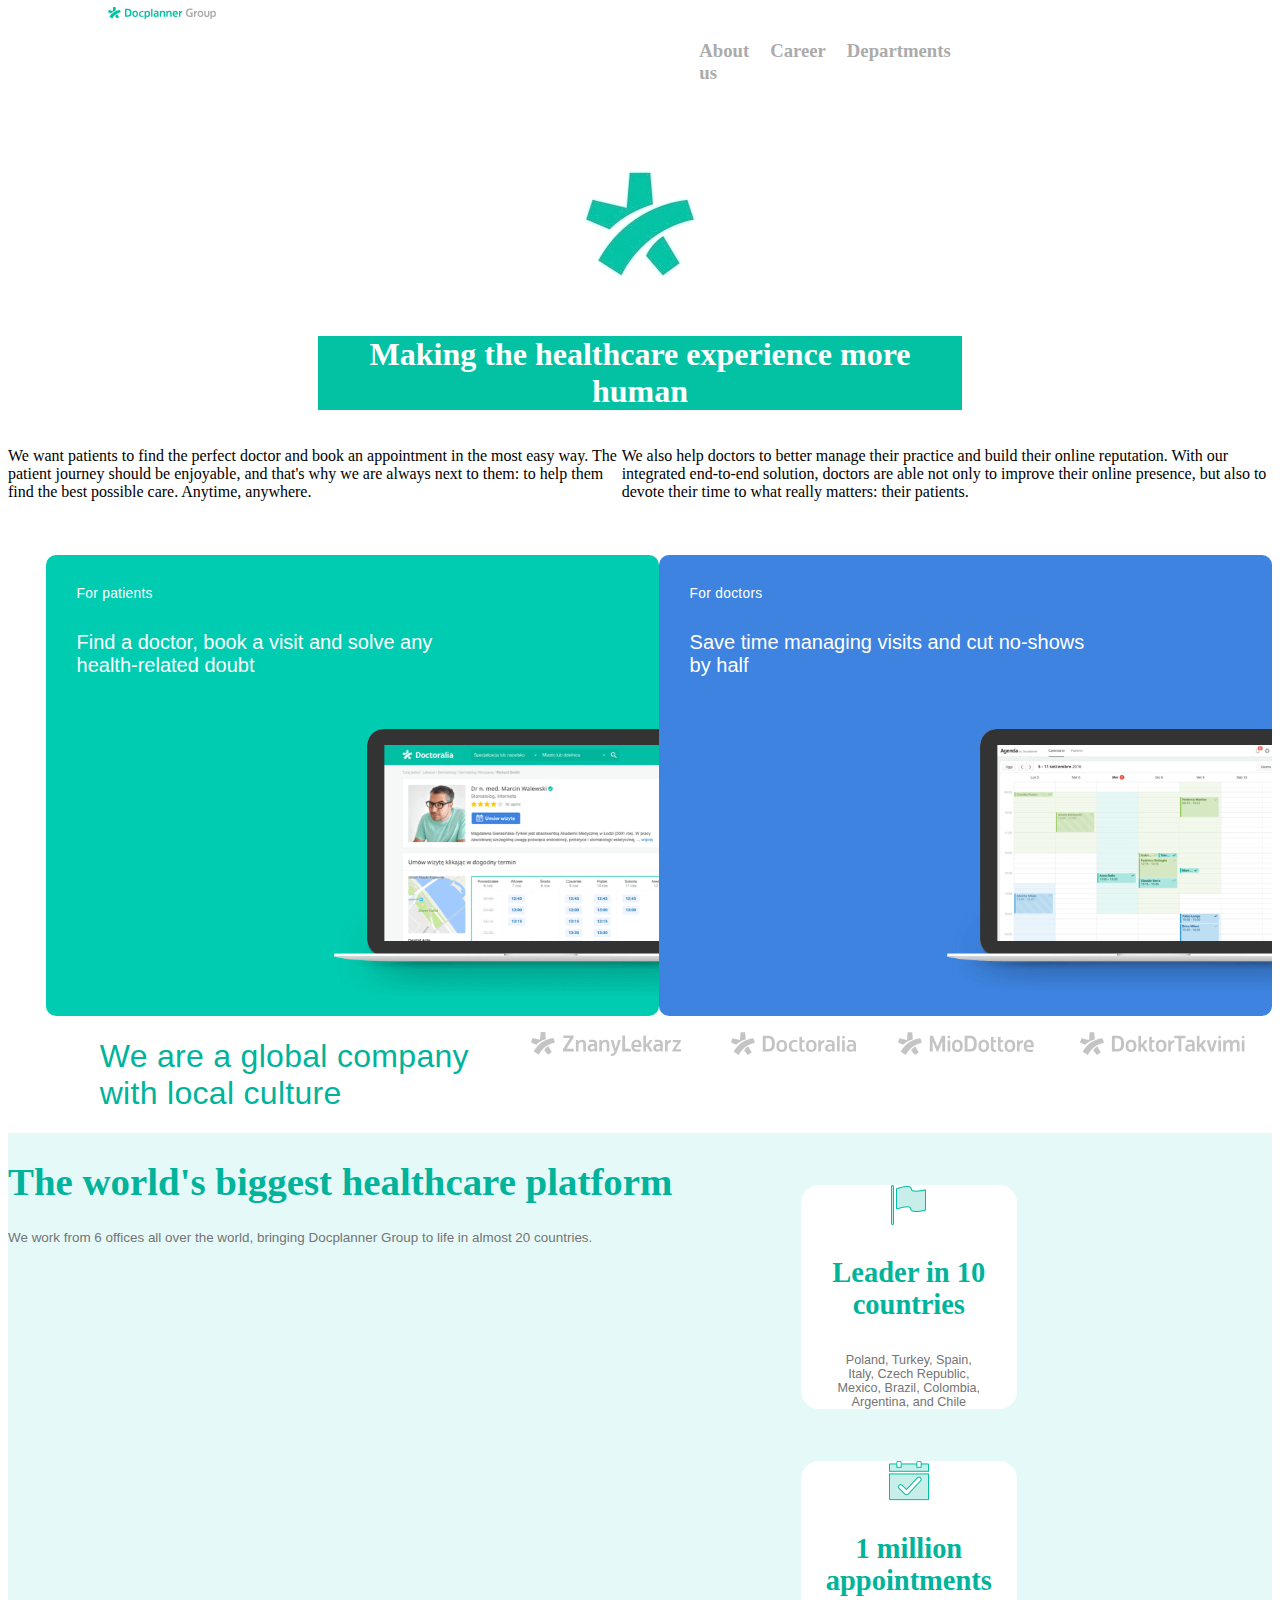
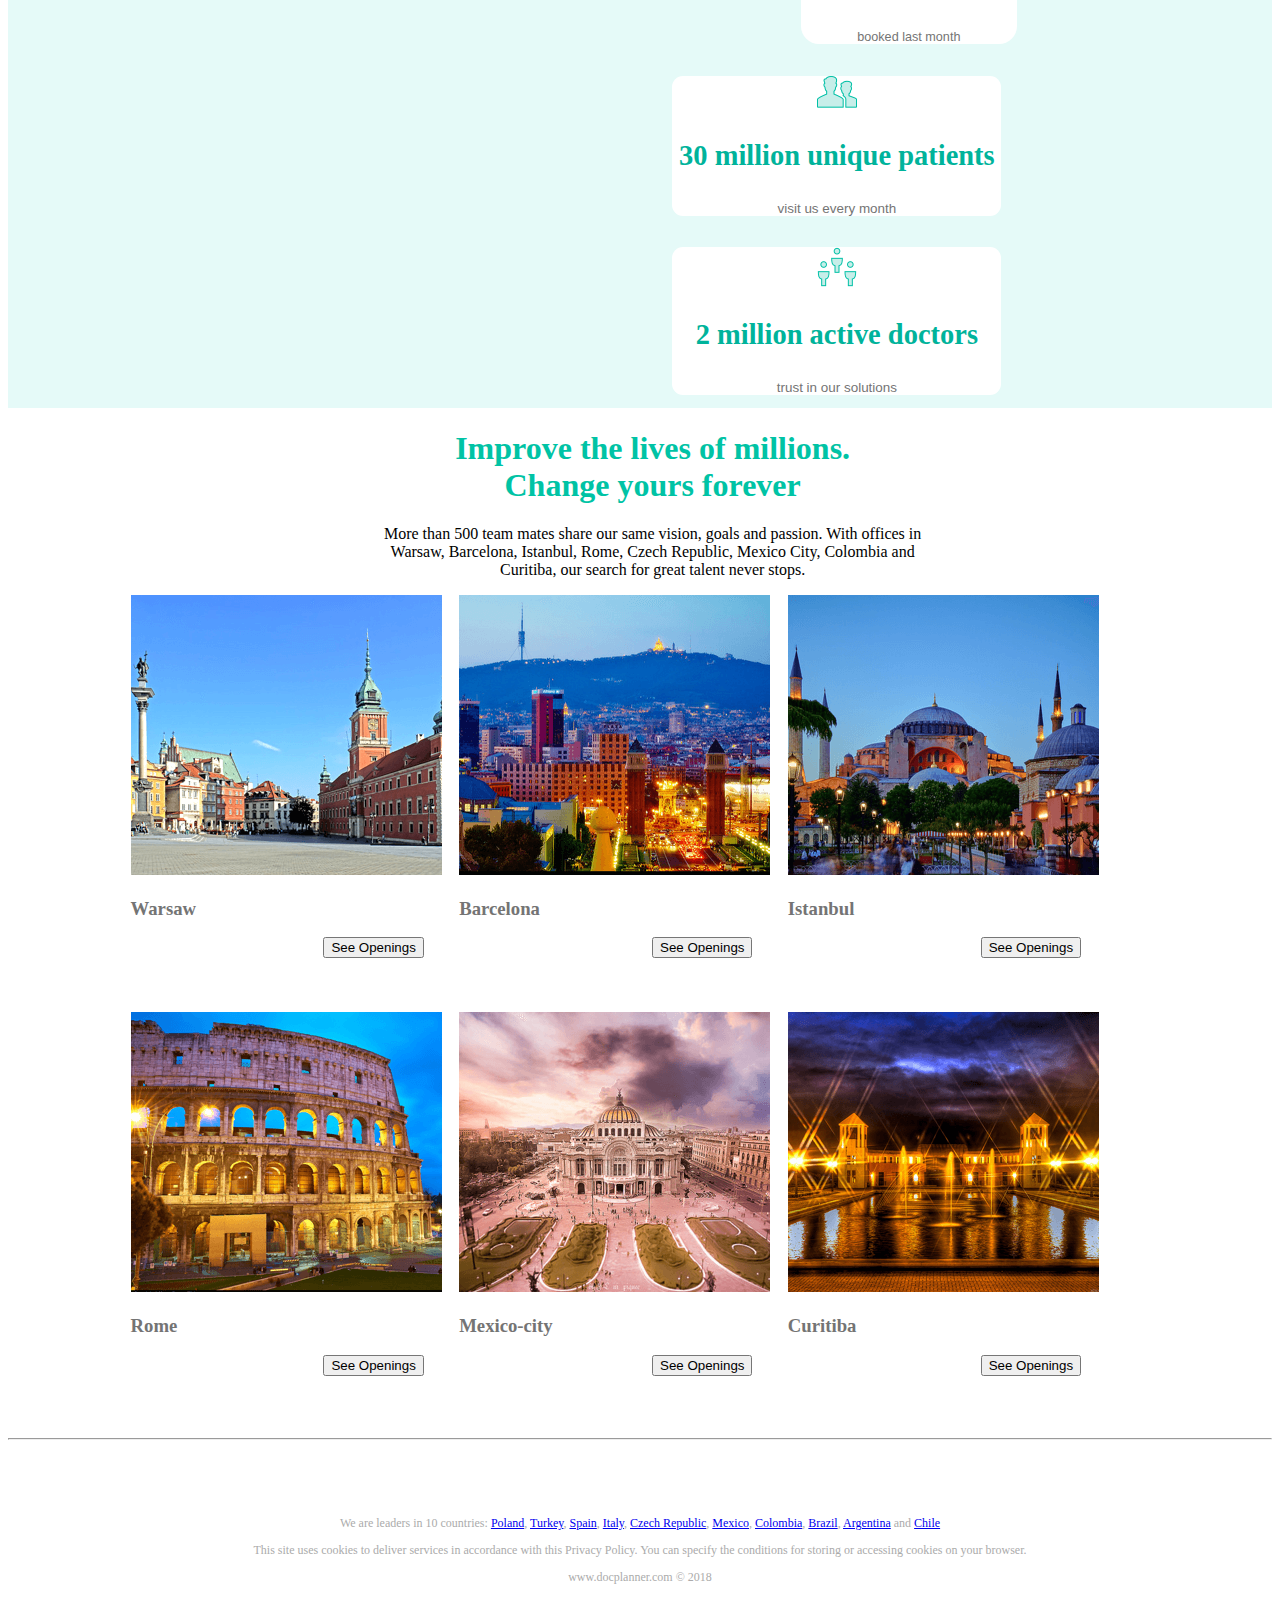
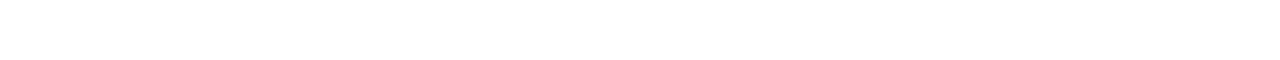
<file: index.html>
<!DOCTYPE html>
<html>
   <head>
         <link rel="stylesheet" href="https://stackpath.bootstrapcdn.com/bootstrap/4.1.3/css/bootstrap.min.css" integrity="sha384-MCw98/SFnGE8fJT3GXwEOngsV7Zt27NXFoaoApmYm81iuXoPkFOJwJ8ERdknLPMO" crossorigin="anonymous">

        <link rel="stylesheet" type="text/css" href="planner.css">
       
        <title>docplanner Group</title>
        <meta charset="utf-8">
        
    </head>
    <body>
        <header>
                <section class="container-fluid">
            <section class="justifierlogo-barnav row">
                     <div class="col col-lg-6 col-md-12  col-sm-12">
                          <img src="logo-default-group-en.svg" class="logo">
                       </div>
                    </div>
                    <div   class="col col-lg-6 col-md-12  col-sm-12"></div>
                           <ul class="navlink"><li><a class=""href="#"><h3>About us</h3></a></li>
                               <li ><a href="#"><h3>Career</a></h3></li>
                               <li class="dropdown"><a href="#" class="dropbtn"><h3>Departments</a></h3></li>  
                           </ul>
                     </div>
                    
                </div>
            </section> 
         </section>
                   <div class="center-logo">
                         <img src="docplanner-squarelogo-1515684466717.png">
                    </div>
       </header>
                   
       
       <main>
                   <div class="text-center">
                       <h1 >Making the healthcare experience more human</h1>
                    </div>
                    <section class="container-fluid">
                    
                        <div class="paragraphs row">
                           <p class="col col-lg-6 col-md-12  col-sm-12">We want patients to find the perfect doctor and book 
                             an appointment in the most easy way. The patient journey should be
                              enjoyable, and that's why we are always next to them: to help them find 
                             the best possible care. Anytime, anywhere.
                             </p>
                            
                              <p class="col col-lg-6 col-md-12  col-sm-12">We also help doctors to better manage their practice and build 
                             their online reputation. With our integrated end-to-end solution, doctors are able not only to improve their online presence, 
                               but also to devote their time to what really matters: their patients.
                              </p>
                            </div> 
                     </section>
        <section class="container-fluid">
            <section class="les-2colonnes row">
                <div class="col col-lg-6 col-md-12  col-sm-12">
                    <div class="colonne1" >
                         <h2>For patients</h2>
                        <h1>Find a doctor, book a visit and solve any health-related doubt</h1>
                  
                         <figure>
                                <img src="screen-marketplace@2x.png">
                         </figure>
                    </div>
                </div>
                <div class="col col-lg-6 col-md-12  col-sm-12">
                    <div class="colonne2" >
                     <h2>For doctors</h2>
                     <h1>Save time managing visits and cut no-shows by half</h1>
                        <figure>
                            <img src="screen-saas@2x.png">
                        </figure>
                     
                    </div>
                </div>
            </section>        
            </section> 
            <section class="container-fluid">
            <div class="links-gray row" >
              <div class="col col-lg-6 col-md-12  col-sm-12">
                 <h1>We are a global company with local culture</h1>
                 </div>
                 <div class="col col-lg-6 col-md-12  col-sm-12">
                  <ul><a href="#"><li> <img src="svgexport-0 (2).svg"></img></li></a>
                    <a href="#"><li><img src="svgexport-1 (2).svg"></img></li></a>
                    <a href="#"> <li><img src="svgexport-2 (2).svg"></img></li></a>
                    <a href="#"> <li><img src="svgexport-3 (1).svg"></img></li></a>
                    <a href="#"> <li><img src="svgexport-4 (2).svg"></img></li></a>
                   </ul>
            </div>
        </div>
          </section>
          <section class="container-fluid">
 <div class="aqua row" >
        <div class="col col-lg-6 col-md-12  col-sm-12">
          <div><h1>  The world's biggest healthcare platform</h1>
                   <p>We work from 6 offices all over the world,
                     bringing Docplanner Group to life in almost 20 countries.
                   </p>
          </div>      
        </div> 
        <div class="col col-lg-6 col-md-12  col-sm-12">
        <div class="block1">  
                    <div>
                         <img src="flag.png">
                         <h3>Leader in 10 countries</h3>
                         <p>Poland, Turkey, Spain, Italy, Czech Republic, Mexico, Brazil, Colombia,
                              Argentina, and Chile</p>
                    </div>
                    
                    <div >
                            <img src="visits.png">
                            <h3>1 million appointments</h3>
                            <p>booked last month</p>
                    </div>
                      
        </div>
        <div class="block2">  
                    <div>
                            <img src="patients.png">
                            <h3>30 million unique patients</h3>
                            <p>visit us every month</p>
                    </div>
                     <div>
                            <img src="doctors.png">
                            <h3>2 million active doctors</h3>
                            <p>trust in our solutions</p>
                     </div>
        </div>
        </div>
 </div>               
</div>
</section>
                 <div class="center-paragraphs" >
                        <h1> Improve the lives of millions.
                                Change&nbsp;yours forever
                        </h1>
                        <p> More than 500 team mates share our
                             same vision, goals and passion. With offices in Warsaw, 
                             Barcelona, Istanbul, Rome, Czech Republic, Mexico City,
                              Colombia and Curitiba, our search for great talent never stops.
                        </p>
                 </div>  
                 <section class="container-fluid">
                     <div class="brand row">
                          <a href="#"  class="col col-lg-6 col-md-12  col-sm-12"><div ><img src="warsaw (1).png">
                               <h3> Warsaw</h3>
                               <button type="button" class="btn btn-primary" data-toggle="button" aria-pressed="false" autocomplete="off">
                                    See Openings
                                  </button>
                            </div>
                        </a>
                          
                            <a href="#"  class="col col-lg-6 col-md-12  col-sm-12"> <div><img src="barcelona.png">
                             <h3> Barcelona</h3>
                               <button type="button" class="btn btn-primary" data-toggle="button" aria-pressed="false" autocomplete="off">
                                    See Openings
                                  </button>
                                  </div>
                             </a>
                             <a href="#"  class="col col-lg-6 col-md-12  col-sm-12"> <div><img src="istanbul.png">
                               <h3> Istanbul</h3>
                                <button type="button" class="btn btn-primary" data-toggle="button" aria-pressed="false" autocomplete="off">
                                    See Openings
                               </button>
                               </div>
                            </a>
                     </div>
                    <br><br><br>
                     <div class="brand row">
                      <a href="#"  class="col col-lg-6 col-md-12  col-sm-12"><div><img src="rome.png">
                          <h3> Rome</h3>
                               <button type="button" class="btn btn-primary" data-toggle="button" aria-pressed="false" autocomplete="off">
                                    See Openings
                                  </button>
                          </div>
                        </a>
                        <a href="#"  class="col col-lg-6 col-md-12  col-sm-12"><div><img src="mexico-city.png"> <h3> Mexico-city</h3>
                            <button type="button" class="btn btn-primary" data-toggle="button" aria-pressed="false" autocomplete="off">
                                    See Openings
                               </button>
                            </div>
                        </a>
                        <a href="#"  class="col col-lg-6 col-md-12  col-sm-12"><div><img src="curitiba.png">
                            <h3> Curitiba</h3>
                            <button type="button" class="btn btn-primary" data-toggle="button" aria-pressed="false" autocomplete="off">
                                    See Openings
                               </button>
                        </div
                        ></a>

                     </div>
                        
                 </div>   

            </div>
        </main>
        <br><br><br>
<hr>
         <footer>
              <p>We are leaders in 10 countries:
                    <a href="//www.znanylekarz.pl" target="_blank">Poland</a>, <a href="//www.doktortakvimi.com" target="_blank">Turkey</a>,
                    <a href="//www.doctoralia.es" target="_blank">Spain</a>,
                    <a href="//www.miodottore.it" target="_blank">Italy</a>,
                    <a href="//www.znamylekar.cz" target="_blank">Czech Republic</a>,
                    <a href="//www.doctoralia.com.mx" target="_blank">Mexico</a>,
                    <a href="//www.doctoralia.co" target="_blank">Colombia</a>,
                    <a href="http://www.doctoralia.com.br" target="_blank">Brazil</a>,
                    <a href="http://www.doctoraliar.com" target="_blank">Argentina</a>
                    and
                    <a href="http://www.doctoralia.cl" target="_blank">Chile</a>
                </p> 
             <p>This site uses cookies to deliver services in accordance with this Privacy Policy. You can specify the conditions for storing or accessing cookies on your browser.</p>
            <p> www.docplanner.com © 2018</p>
         </footer>
        
        <script src="https://stackpath.bootstrapcdn.com/bootstrap/4.1.3/js/bootstrap.min.js" integrity="sha384-ChfqqxuZUCnJSK3+MXmPNIyE6ZbWh2IMqE241rYiqJxyMiZ6OW/JmZQ5stwEULTy" crossorigin="anonymous"></script>
<script src="https://code.jquery.com/jquery-3.3.1.slim.min.js" integrity="sha384-q8i/X+965DzO0rT7abK41JStQIAqVgRVzpbzo5smXKp4YfRvH+8abtTE1Pi6jizo" crossorigin="anonymous"></script>
<script src="https://cdnjs.cloudflare.com/ajax/libs/popper.js/1.14.3/umd/popper.min.js" integrity="sha384-ZMP7rVo3mIykV+2+9J3UJ46jBk0WLaUAdn689aCwoqbBJiSnjAK/l8WvCWPIPm49" crossorigin="anonymous"></script>
    </body>






</html>
 <!----<div class="dropdown-content">
                                       <a href="/department?dep=marketing">Marketing & PR</a>
                                       <a href="/department?dep=customer">Customer Success & Sales</a>
                                       <a href="/department?dep=it">IT, Product, Design & UX</a>
                                     <a href="/department?dep=finance">Finance & Administration</a>
                                    <a href="/department?dep=hr">HR & more</a>
                                </div> --->
</file>
<file: planner.css>
.logo{
    width: 38%;
 margin-left: 35%;
 margin-top: 4%;
}
.justifierlogo-barnav ul{
justify-content: space-around;
display:flex;
margin-left: 28%;
margin-right: 30%;
}
.justifierlogo-barnav{
    display:flex;
   position: fixed;
   background-color: #fff;
   margin-top: -1%;
    z-index: 1;
}
}
.justifierlogo-barnav div{
    width:100%;
}
.justifierlogo-barnav li{
    display: block;
    margin: 5%;
}
.justifierlogo-barnav a{
  text-decoration: none;
  color: #ababab;
}
.center-logo{
    display: flex;
    justify-content: center;
}
.center-logo img{
    margin-top: 10%;
}
.text-center{
display: flex;
width: 51%;
justify-content: center;
align-content: center;
margin: auto;}
.text-center h1{
    color: white;
    text-align: center;
    background: rgb(3, 194, 163)
}
.paragraphs{
    display: flex;
    justify-content: space-around;
}
.paragraphs li{
    font-family: Helvetica Neue,Helvetica,Arial,sans-serif;
    color: #747474;
    padding-top: 70px;
    display: block;
    margin: .8em 0;
    line-height: 1.75;
   }
   .dropbtn{
   
    color: #fff;
    text-shadow: none;}
   .dropdown {
    position: relative;
    display: inline-block;
}
.dropdown-content {
   /* display: none;*/
    margin: 17%;
    background-color: #f9f9f9;
    min-width:226px;
    box-shadow: 0px 8px 16px 0px rgba(0,0,0,0.2);

}
.dropdown-content a {
    color: black;
    padding: 12px 16px;
    text-decoration: none;
    display: block;
}

.dropdown-content a:hover {background-color: #f1f1f1}

.dropdown:hover .dropdown-content {
    display: block;
}
.dropdown:hover .dropbtn {
    color: #3e8e41;
}
.les-2colonnes{
display: flex;
justify-content: space-around;
 margin-left: 3%;
margin-top: 3%;
animation: duration 0.2s;
animation-name: box
}
@keyframes box {
    from {
        margin-top: 50%;
        width: 100%;
        }
       to {
          margin-top: 0%;
          width:100%;
        }
    }
.les-2colonnes div{
     border-radius: 10px;
     
 }
.colonne1{
    background: #00ccb1;
    overflow: hidden;
}
.colonne2
{
    background: #3d83df;
    overflow: hidden;
}
.les-2colonnes h2{
    font-size: 86%;
    color: #fff;
    margin: 5%;
    font-family: Helvetica Neue,Helvetica,Arial,sans-serif;
    font-weight: 500;
    letter-spacing: .3px;
    animation: duration 1s;
    animation-name: box1;
}
@keyframes box1 {
    from {
        margin-right: 50%;
        width: 100%;
        }
       to {
          margin-right: 0%;
          width:100%;
        }
    }
.les-2colonnes h1
{
    margin: 2 em;
    font-family: Arial,sans-serif;
    font-weight: inherit;
    font-size: 125%;
    color: #fff;
    margin-top: .3em;
    margin-top: 5%;
    width: 68%;
    margin: 5%;
}

.colonne1 img{
    height: auto;
    width: 80%;
    margin-left: 45%;
    margin-top: 4%;
}
.colonne2 img{
    height: auto;
    width: 80%;
    margin-left: 45%;
    margin-top: 4%;
}

/*figure img :hover :nth-child(3){
    transition-delay: .45s;
        box-sizing: border-box;
}*/
.links-gray{
display: flex;
justify-content: center;
}
.links-gray h1{
    color: #00b39b;
    font-family: Helvetica,Helvetica,Arial,sans-serif;
    font-weight: 300;
    letter-spacing: .3px;
    margin-left: 19%;
}
.links-gray li{
    display: block;
}
.links-gray img {   
     width:75%;
}
.links-gray ul{
    display: flex;
    margin-top: 2%;
    display: flex;
    flex-wrap: wrap;
    width: 144%;
}
.aqua {
    display: flex;
    background: #e5faf8;
}
.aqua h1{
    font-size: 243%;
    color: #00b39b;
}
.aqua p{
    font-family: Helvetica Neue,Helvetica,Arial,sans-serif;
    color: #747474;
    font-size: 84%;
}
.block1 div{
    background: #fff;
    text-align: center;
    width: 42%;
    margin-top: 10%;
    border-radius: 18px;
    margin-left: 25%;
}
.block2 div{
    background: #fff;
    text-align: center;
    width: 64%;
    margin-top: 6%;
    border-radius: 11px;
}
.block1 p{  
  font-family: Helvetica Neue,Helvetica,Arial,sans-serif;
    color: #747474;
    font-size: 79%;
    margin: 15%;}
.aqua h3{
    font-size: 178%;
    color: #00b39b;
  
}

.colonne h1{
font-size: 1.8461538462em;
color: #00b39b;
margin: .5em 0;
}
.colonne p{
    color: #747474;
}

.colonne1 div{
display: flex;
 width: 29%;
    background:white;
    border-radius: 16px;
}
.center-paragraphs{ 
    width:"48%";
    margin-left:28%;
    text-align: center;
    width: 46%;
}
.center-paragraphs h1{
    color: #00c3a5;
    
} 
.brand{
    display: flex;
    justify-content: space-around;
    width: 78%;
    align-items: center;
    margin-left: 9%;
}


.sous-image{
    display: flex;
}
.sous-image h3{
    font-family: Helvetica Neue,Helvetica,Arial,sans-serif;
}
.brand button{
    margin-left: 62%;
    margin-top: -14%;
}
.brand a{
    border-radius: 6px;
    max-width: 311px;
    text-decoration: none;
    display: block;
    color: #747474;
    cursor: pointer;
    -webkit-transition-duration: 0.4s; /* Safari */
    transition-duration: 0.4s;
}
.brand a:hover{
    box-shadow: 0 12px 16px 0 rgba(0,0,0,0.24),0 17px 50px 0 rgba(0,0,0,0.19);
 }
footer p{
    font-size: .75em;
    color: #ababab;
    text-align: center;
}
footer{
    margin: 6%;
}

@media only screen and (max-device-width:600px){
    .navlink{
      display:flex;
      flex-direction:column;
        }



}
</file>
